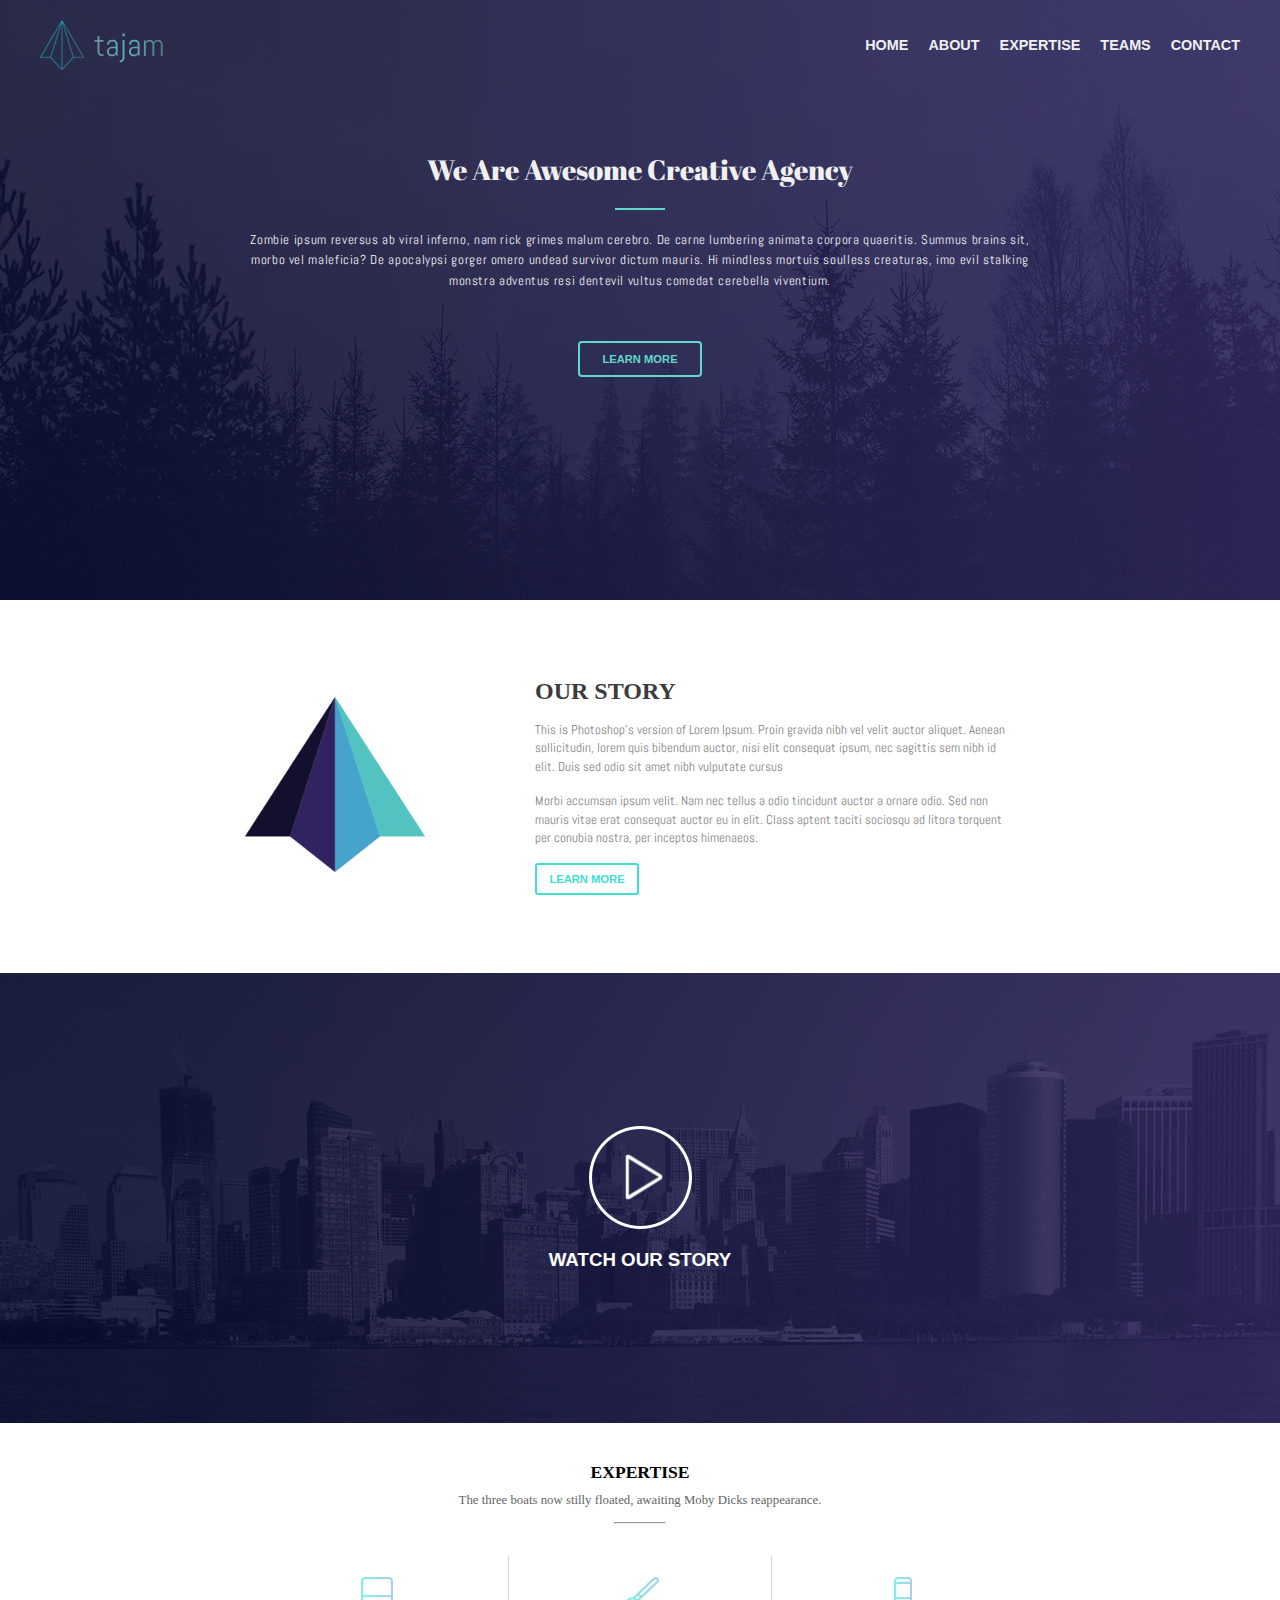
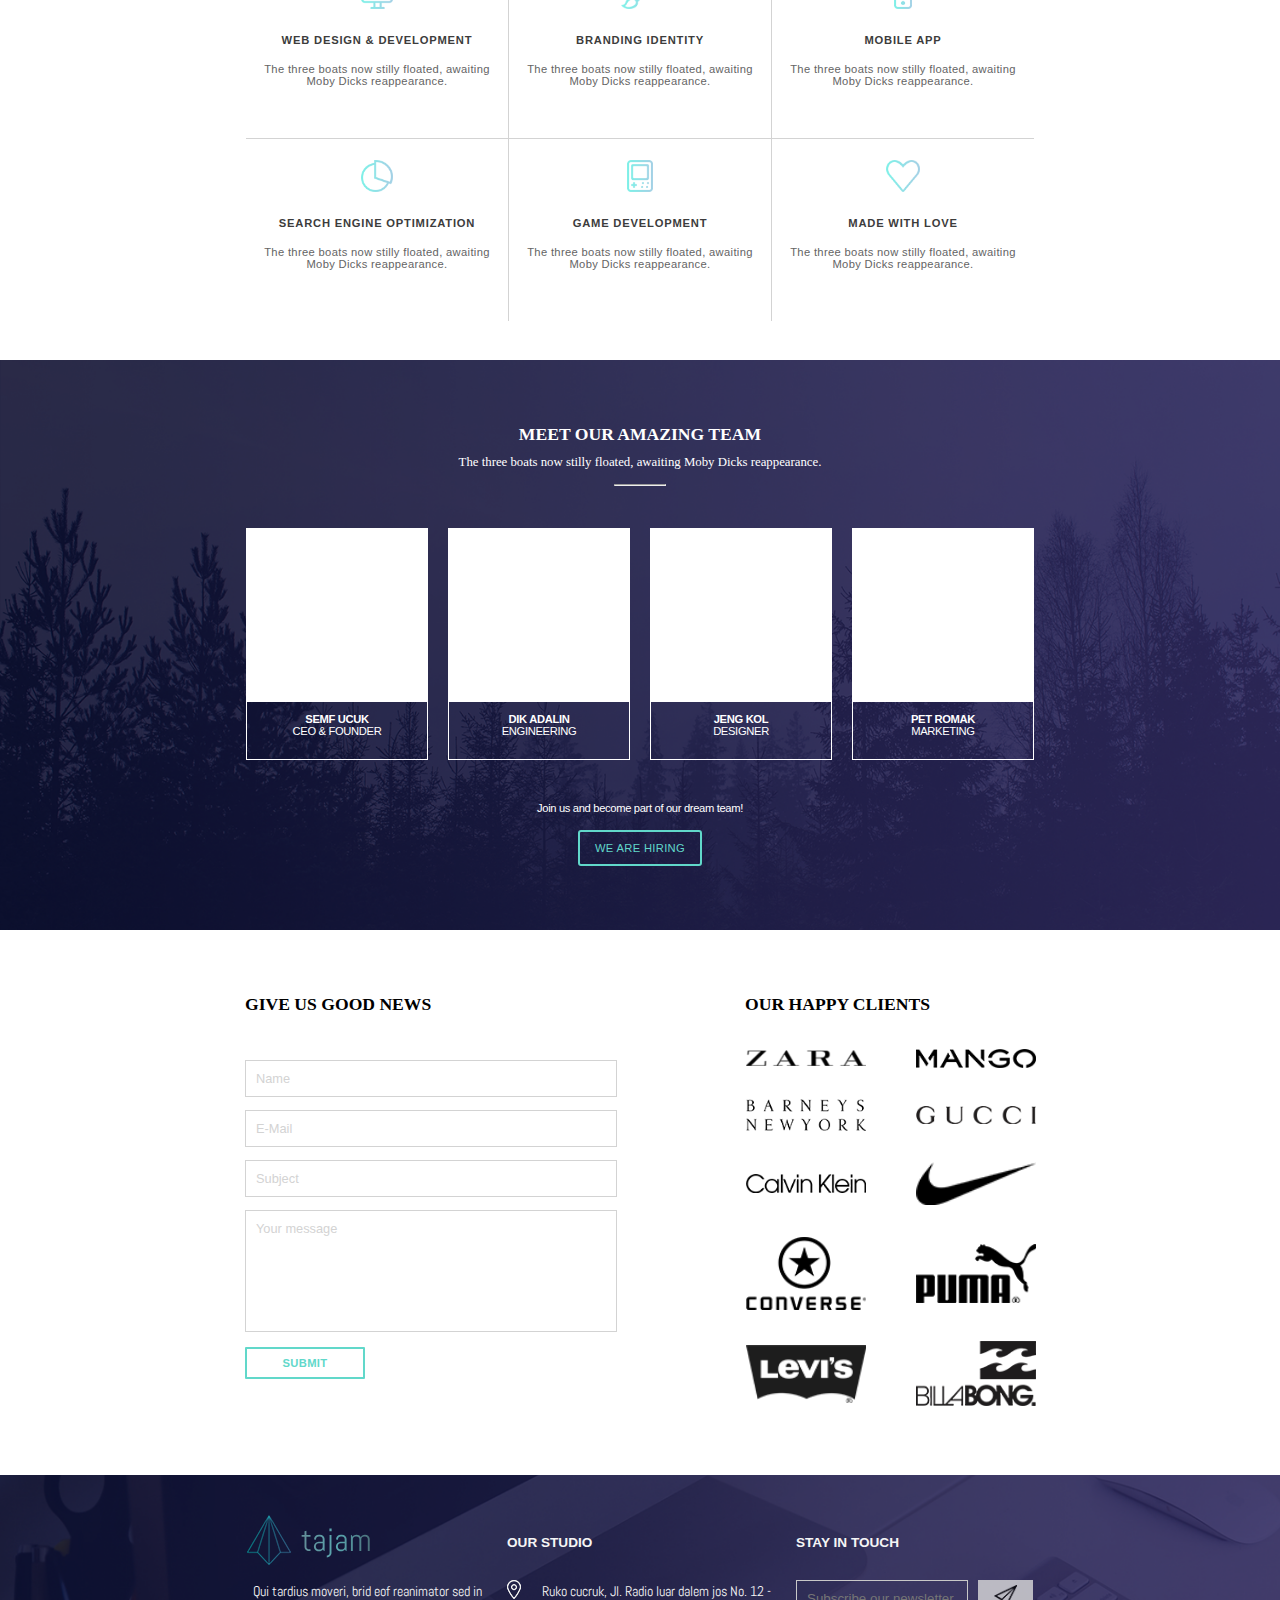
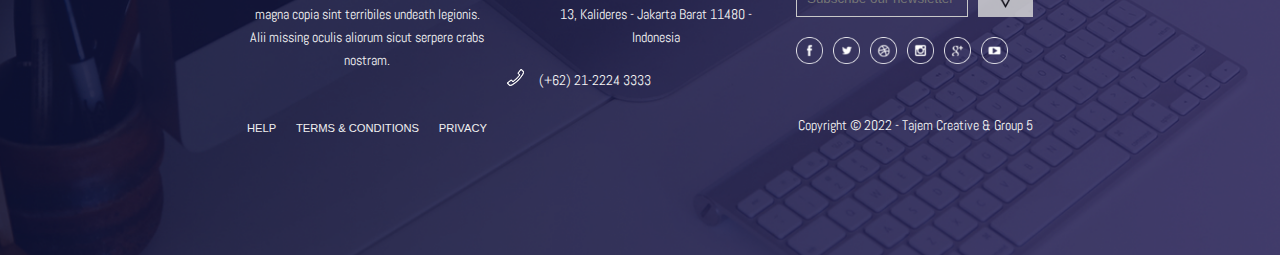
<file: index.html>
<!DOCTYPE html>
<html lang="en">
  <head>
    <meta charset="UTF-8" />
    <meta http-equiv="X-UA-Compatible" content="IE=edge" />
    <meta name="viewport" content="width=device-width, initial-scale=1.0" />
    <link rel="stylesheet" href="./style.css" />

    <link rel="preconnect" href="https://fonts.googleapis.com" />
    <link rel="preconnect" href="https://fonts.gstatic.com" crossorigin />
    <link
      href="https://fonts.googleapis.com/css2?family=Abel&display=swap"
      rel="stylesheet"
    />
    <link
      href="https://fonts.googleapis.com/css2?family=Maven+Pro&display=swap"
      rel="stylesheet"
    />
    <link
      href="https://fonts.googleapis.com/css2?family=Abril+Fatface&display=swap"
      rel="stylesheet"
    />

    <link
      href="https://fonts.googleapis.com/css2?family=Quicksand:wght@300;400&display=swap"
      rel="stylesheet"
    />
    <link
      href="https://fonts.googleapis.com/css2?family=Open+Sans:wght@300;400&display=swap"
      rel="stylesheet"
    />

    <link
      href="https://fonts.googleapis.com/css2?family=Montserrat:wght@200;300;400&display=swap"
      rel="stylesheet"
    />

    <title>Group 5 - PSD Exercise</title>
  </head>
  <body>
    <header>
      <nav>
        <div class="logo">
          <img src="./assets/logo.png" />
          <span class="tajam">tajam</span>
        </div>
        <div style="margin-left: auto">
          <ul class="navLinkList">
            <li><a href="#" class="menuLink">Home</a></li>
            <li><a href="#hero-section" class="menuLink">About</a></li>
            <li><a href="#expertise-section" class="menuLink">Expertise</a></li>
            <li><a href="#team-section" class="menuLink">Teams</a></li>
            <li>
              <a href="#contact-client-section" class="menuLink">Contact</a>
            </li>
          </ul>
        </div>
      </nav>
      <section id="hero-section">
        <h1>We Are Awesome Creative Agency</h1>
        <div class="divider"></div>
        <p class="introText">
          Zombie ipsum reversus ab viral inferno, nam rick grimes malum cerebro.
          De carne lumbering animata corpora quaeritis. Summus brains sit​​,
          morbo vel maleficia? De apocalypsi gorger omero undead survivor dictum
          mauris. Hi mindless mortuis soulless creaturas, imo evil stalking
          monstra adventus resi dentevil vultus comedat cerebella viventium.
        </p>
        <div class="learnMoreButton">Learn More</div>
      </section>
    </header>
    <main>
    <section id="our_Story-section">
      <div id="logo" >
        <img src="src/logo-big.png"  >  
      </div>
      <div id="story" >
        <h2>Our story</h2>
        <p class="story-text">This is Photoshop's version  of Lorem Ipsum. Proin gravida nibh vel velit auctor aliquet.  Aenean sollicitudin, lorem quis bibendum auctor, nisi elit consequat ipsum, nec sagittis sem nibh id elit. Duis sed odio sit amet nibh vulputate cursus </p>
        <p class="story-text">Morbi accumsan ipsum velit. Nam nec tellus a odio tincidunt auctor a ornare odio. Sed non  mauris vitae erat consequat auctor eu in elit. Class aptent taciti sociosqu ad litora torquent per conubia nostra, per inceptos himenaeos.</p>
        <div id="learn">
          <p>Learn more</p>
        </div>
      </div>
        </section>
    <section id="watch-section" class="WATCH OUR STORY">
      <div class="video">
          <img src="src/play.png"> 
      </div>
      <div class="video">
        <h3 style="font-family:Arial, Helvetica, sans-serif"> Watch our story </h3>
      </div>
          </section>
      <section id="expertise-section">
        <h2>Expertise</h2>
        <p id="expertise-subheading">The three boats now stilly floated, awaiting Moby Dicks reappearance.</p>
          <div id="expertise-line">
            <hr />
          </div>
          <div id="expertise-blocks">
            <div id="exp1">
              <img src="src/screen.png" class="expertise-headImage" />
              <h3>Web design & development</h3>
              <p> The three boats now stilly floated, awaiting Moby Dicks reappearance.</p>
            </div>
            <div id="exp2">
              <img src="src/pen.png" class="expertise-headImage" />
              <h3>Branding identity</h3>
              <p>The three boats now stilly floated, awaiting Moby Dicks reappearance.</p>
            </div>
            <div id="exp3">
              <img src="src/mobile.png" class="expertise-headImage" />
              <h3>Mobile App</h3>
              <p>The three boats now stilly floated, awaiting Moby Dicks reappearance.</p></div>
              <div id="exp4">
              <img src="src/graph.png" class="expertise-headImage" />
              <h3>Search engine optimization</h3>
              <p>The three boats now stilly floated, awaiting Moby Dicks reappearance.</p>
            </div>
            <div id="exp5">
              <img src="src/gameboy.png" class="expertise-headImage" />
              <h3>Game development</h3>
              <p>The three boats now stilly floated, awaiting Moby Dicks reappearance.</p>
            </div>
            <div id="exp6">
              <img src="src/heart.png" class="expertise-headImage" />
              <h3>Made with love</h3>
              <p>The three boats now stilly floated, awaiting Moby Dicks reappearance.</p>
            </div>
          </div>
        </section>
        <section id="team-section">
          <div id="team-head">
            <h2>Meet our amazing team</h2>
            <p id="team-subheading">The three boats now stilly floated, awaiting Moby Dicks reappearance.</p>
            <div id="team-line">
              <hr />
            </div>
          </div>
          <div id="team">
            <div class="team">
              <div class="team-pic">

              </div>
              <h3>Semf Ucuk</h3>
              <p>CEO & Founder</p>
            </div>
            <div class="team">
              <div class="team-pic">

              </div>
              <h3>Dik Adalin</h3>
              <p>Engineering</p>
            </div>
            <div class="team">
              <div class="team-pic">

              </div>
              <h3>Jeng Kol</h3>
              <p>Designer</p>
            </div>
            <div class="team">
              <div class="team-pic">
              </div>
              <h3>Pet Romak</h3>
              <p>Marketing</p>
            </div>
          </div>
          <div id="team-foot">
            <div><p>Join us and become part of our dream team!</p></div>
            <div id="hiring">
              <p>We are hiring</p>
            </div>
          </div>
        </section>
        <section id="contact-client-section">
          <div id="contact-form">
          <form action="submission.html" method="POST">
              <h2>Give us good news</h2>
              <section class="name">
                <input type="text" name="name" id="name" value="Name" class="contact-form" />
              </section>
              <section class="email">
                <input type="email" name="email" id="email" value="E-Mail" class="contact-form" />
              </section>
              <section class="subject">
                  <input type="text" name="subject" id="subject" value="Subject" class="contact-form" />
                </section>
              <section class="message">
                <textarea id="message" name="message" rows="4" >Your message</textarea>
              </section>
              <section class="submission">
                  <input type="submit" value="Submit" />
              </section>
          </div>
          <div id="clients">
              <h2>Our happy clients</h2>
              <div id="logos">
                  <div class="logos">
                      <img src="src/Zara_Logo.png" alt="Zara">
                  </div>
                  <div class="logos">
                      <img src="src/Logo_of_Mango_(new).png" alt="Mango">
                  </div>
                  <div class="logos">
                      <img src="src/1280px-Barneys_New_York_Logo.png" alt="Barneys">
                  </div>
                  <div class="logos">
                      <img src="src/1280px-Gucci_Logo.png" alt="Gucci">
                  </div>
                  <div class="logos">
                      <img src="src/Calvin_klein_logo.png" alt="Calvin Klein">
                  </div>
                  <div class="logos">
                      <img src="src/1280px-Logo_NIKE.png" alt="Nike">
                  </div>
                  <div class="logos">
                      <img src="src/Converse_logo.png" alt="Converse">
                  </div>
                  <div class="logos">
                      <img src="src/Puma_Logo.png" alt="Puma">
                  </div>
                  <div class="logos">
                      <img src="src/1280px-Levi's_logo.png" alt="Levi's">
                  </div>
                  <div class="logos">
                      <img src="src/Billabong.png" alt="Billabong">
                  </div>
              </div>
          </div>
      </section>
      </main>
          <footer>
      <div>
        <div class="logo" style="margin-bottom: 15px">
          <img src="./assets/logo.png" />
          <span class="tajam">tajam</span>
        </div>
        <p>
          Qui tardius moveri, brid eof reanimator sed in magna copia sint
          terribiles undeath legionis. Alii missing oculis aliorum sicut serpere
          crabs nostram.
        </p>
        <div
          style="
            display: flex;
            justify-content: space-between;
            margin-top: 50px;
          "
        >
          <a href="#" class="footerLink" style="cursor: help;">Help</a>
          <a href="#" class="footerLink">Terms & Conditions</a>
          <a href="#" class="footerLink">Privacy</a>
        </div>
      </div>

      <div
        style="
          display: flex;
          flex-direction: column;
          gap: 10px;
          padding-top: 20px;
        "
      >
        <h4 style="margin-bottom: 10px">Our Studio</h4>
        <div class="studioInfo">
          <img src="./assets/big104.png" />
          <p>
            Ruko cucruk, Jl. Radio luar dalem jos No. 12 - 13, Kalideres -
            Jakarta Barat 11480 - Indonesia
          </p>
        </div>
        <div class="studioInfo">
          <img src="./assets/phone351.png" />
          <p>(+62) 21-2224 3333</p>
        </div>
      </div>

      <div>
        <h4 style="margin-top: 20px">Stay in Touch</h4>
        <div
          style="
            display: flex;
            gap: 10px;
            align-items: center;
            margin-top: 30px;
          "
        >
          <input
            class="subscribeInput"
            placeholder="Subscribe our newsletter"
          />
          <div
            style="
              background: rgb(220, 220, 220);
              padding: 5px 15px;
              opacity: 0.8;
            "
          >
            <img src="./assets/paper122.png" style="width: 90%; height: auto" />
          </div>
        </div>
        <div style="display: flex; gap: 10px; margin-top: 20px">
          <img src="./assets/facebook.png" class="socialMediaIcon" />
          <img src="./assets/twitter.png" class="socialMediaIcon" />
          <img src="./assets/dribbble.png" class="socialMediaIcon" />
          <img src="./assets/instagram.png" class="socialMediaIcon" />
          <img src="./assets/gplus.png" class="socialMediaIcon" />
          <img src="./assets/youtube.png" class="socialMediaIcon" />
        </div>
        <div style="margin-top: 50px">
          <p style="text-align: right; max-width: 250px">
            Copyright &copy; 2022 - Tajem Creative & Group 5
          </p>
        </div>
      </div>
    </footer>
</body>
</html>
</file>
<file: style.css>
* {
  margin: 0;
}

h1 {
  color: rgb(240, 240, 240);
  font-family: "Abril Fatface";
  font-size: 1.75rem;
  font-weight: lighter;
}

h4 {
  color: rgb(245, 245, 245);
  font-weight: bold;
  font-family: Arial, Helvetica, sans-serif;
  font-size: 0.85rem;
  text-transform: uppercase;
  text-align: left;
}

header {
  background-image: url("./assets/bgk-header.png");
  background-position: center;
  background-repeat: no-repeat;
  background-size: cover;
  height: 600px;
}

body {
  text-align: center;
}

footer {
  background-image: url("./assets/bgk-footer.png");
  min-height: 300px;
  background-position: center;
  background-repeat: no-repeat;
  background-size: cover;
  display: flex;
  flex-wrap: wrap;
  justify-content: center;
  padding: 40px;
  gap: 20px;
}

footer p {
  max-width: 240px;
  color: rgb(245, 245, 245);
  font-family: "Abel";
  line-height: 1.6em;
  font-size: 0.9rem;
}

nav {
  display: flex;
  max-width: 1200px;
  margin: 0 auto;
  padding: 20px;
  align-items: center;
  flex-wrap: wrap;
}

.divider {
  border-bottom: 2px solid #61d8ca;
  margin: 10px;
  width: 50px;
  margin: 20px auto;
}

.footerLink {
  text-decoration: none;
  font-family: Arial, Helvetica, sans-serif;
  text-transform: uppercase;
  color: rgb(240, 240, 240);
  font-size: 0.7rem;
}
.introText {
  color: rgb(245, 245, 245);
  max-width: 800px;
  line-height: 1.6em;
  font-family: "Abel";
  font-size: 0.8rem;
  letter-spacing: 0.05em;
}

.learnMoreButton {
  padding: 10px;
  font-family: Arial, Helvetica, sans-serif;
  border: 2px solid #61d8ca;
  width: 100px;
  margin: 50px auto;
  color: #61d8ca;
  font-weight: bold;
  font-size: 0.7em;
  text-transform: uppercase;
  border-radius: 4px;
  cursor: pointer;
}

.menuLink {
  color: rgb(240, 240, 240);
  font-weight: 600;
  text-decoration: none;
  font-family: Arial, Helvetica;
  text-transform: uppercase;
  font-size: 0.9rem;
}

.navLinkList {
  list-style-type: none;
  display: flex;
  gap: 20px;
}

.navLinkList li {
  display: inline-block;
}

.logo {
  display: flex;
  align-items: center;
  gap: 10px;
  opacity: 0.7;
}

/* start expertise-section by Ve */

#expertise-section {
  display: inline-block;
  text-align: center;
  padding-top: 3%;
  padding-bottom: 3%;
}

#expertise-section h2 {
  text-transform: uppercase;
  font-size: 1.1em;
}

#expertise-subheading {
  font-size: 0.8em;
  margin-top: 0.8em;
}

#expertise-line {
  display: flex;
  justify-content: center;
}

#expertise-line hr {
  width: 50px;
  margin-top: 0.9em;
}

#expertise-blocks {
  display: flex;
  flex-wrap: wrap;
  max-width: 800px;
  justify-content: center;
  margin-top: 32px;
}

#expertise-blocks div {
  height: 150px;
  max-width: 230px;
  padding-left: 16px;
  padding-right: 16px;
  padding-bottom: 32px;
}

#expertise-blocks img {
  height: 2rem;
  margin-bottom: 1.3rem;
  margin-top: 1.3rem;
}

#expertise-blocks h3 {
  text-transform: uppercase;
  font-family: Arial, Helvetica, sans-serif;
  letter-spacing: 0.05rem;
  font-weight: 600;
  font-size: 0.7em;
  margin-bottom: 1.5em;
  color: rgb(60, 60, 60);
}

.expertise-headImage {
  opacity: 0.5;
}

#expertise-blocks p {
  font-family: Arial, Helvetica, sans-serif;
  letter-spacing: 0.03em;
  font-size: 0.7em;
}

#exp1 {
  border-bottom: 1px solid lightgray;
}

#exp2 {
  border-bottom: 1px solid lightgray;
  border-left: 1px solid lightgray;
  border-right: 1px solid lightgray;
}

#exp3 {
  border-bottom: 1px solid lightgray;
}

#exp5 {
  border-right: 1px solid lightgray;
  border-left: 1px solid lightgray;
}

@media only screen and (max-width: 800px) {
  #expertise-blocks {
    display: flex;
    flex-wrap: wrap;
    flex-direction: column;
    justify-content: center;
    align-items: center;
    margin-top: 32px;
  }

  #exp1 {
    border-top: 0px;
    border-right: 0px;
    border-left: 0px;
    border-bottom: 1px solid lightgray;
  }

  #exp2 {
    border-top: 0px;
    border-right: 0px;
    border-left: 0px;
    border-bottom: 1px solid lightgray;
  }

  #exp3 {
    border-top: 0px;
    border-right: 0px;
    border-left: 0px;
    border-bottom: 1px solid lightgray;
  }

  #exp4 {
    border-top: 0px;
    border-right: 0px;
    border-left: 0px;
    border-bottom: 1px solid lightgray;
  }

  #exp5 {
    border-top: 0px;
    border-right: 0px;
    border-left: 0px;
    border-bottom: 1px solid lightgray;
  }
}

/* end expertise-section by Ve */

/* start team-section by Ve */

#team-section {
  text-align: center;
  display: flex;
  flex-direction: column;
  padding-top: 5%;
  padding-bottom: 5%;
  background-image: url("src/bgk-header.png");
  background-size: cover;
}

#team-section h2 {
  text-transform: uppercase;
  font-size: 1.1em;
  text-align: center;
  color: white;
}

#team-subheading {
  font-size: 0.8em;
  margin-top: 0.8em;
  color: white;
}

#team-line {
  display: flex;
  justify-content: center;
}

#team-line hr {
  width: 50px;
  margin-top: 0.9em;
}

#team {
  display: flex;
  flex-wrap: wrap;
  flex-direction: row;
  justify-content: center;
  margin-top: 32px;
}

.team {
  border: 1px solid white;
  height: 230px;
  width: 180px;
  margin: 10px;
  color: white;
}

.team-pic {
  height: 75%;
  background-color: white;
}

#team h3 {
  text-transform: uppercase;
  font-family: Arial, Helvetica, sans-serif;
  letter-spacing: -0.03em;
  font-size: 0.7em;
  margin-top: 1em;
  font-weight: bold;
}

#team p {
  text-transform: uppercase;
  font-family: Arial, Helvetica, sans-serif;
  letter-spacing: -0.03em;
  font-size: 0.7em;
  font-weight: lighter;
}

#team-foot {
  margin-top: 32px;
  text-align: center;
  display: flex;
  justify-content: center;
  flex-direction: column;
}

#team-foot p {
  font-family: Arial, Helvetica, sans-serif;
  letter-spacing: -0.03em;
  font-size: 0.7em;
  font-weight: lighter;
  color: white;
}

#hiring {
  border: 2px solid #61d8ca;
  border-radius: 3px;
  margin-top: 16px;
  text-align: center;
  width: 120px;
  margin-left: auto;
  margin-right: auto;
  cursor: pointer;
}

#hiring p {
  text-transform: uppercase;
  color: #61d8ca;
  font-family: Arial, Helvetica, sans-serif;
  letter-spacing: 0.03em;
  font-size: 0.7em;
  font-weight: lighter;
  padding: 10px;
  text-align: center;
}

@media only screen and (max-width: 800px) {
  #team {
    display: flex;
    flex-wrap: wrap;
    flex-direction: column;
    justify-content: center;
    align-items: center;
    margin-top: 32px;
  }
}

/* end team-section by Ve */

/* start contact & clients section by ve */

#contact-client-section {
  display: flex;
  justify-content: center;
  margin-right: auto;
  margin-left: auto;
  padding-top: 5%;
  padding-bottom: 5%;
  text-align: left;
  max-width: 800px;
}

#contact-form {
  width: 500px;
}

#contact-client-section h2 {
  font-family: "Times New Roman", Times, serif;
  margin-bottom: 32px;
  text-transform: uppercase;
  font-size: 1.1em;
}

.contact-form {
  border: 1px solid lightgray;
  color: lightgrey;
  font-size: 0.8em;
  padding: 2%;
  width: 70%;
  margin-top: 1em;
}

textarea {
  resize: none;
  border: 1px solid lightgray;
  color: lightgrey;
  font-size: 0.8em;
  font-family: Arial, Helvetica, sans-serif;
  padding: 2%;
  width: 70%;
  height: 100px;
  margin-top: 1em;
}

input[type="submit"] {
  border: 2px solid #61d8ca;
  color: #61d8ca;
  border-radius: 3px;
  background-color: white;
  padding: 8px;
  text-decoration: none;
  font-weight: bold;
  cursor: pointer;
  width: 120px;
  text-transform: uppercase;
  font-family: Arial, Helvetica, sans-serif;
  font-size: 0.7em;
  letter-spacing: 0.03em;
  text-align: center;
  margin-top: 1em;
  border-radius: 1px;
}

#logos {
  display: grid;
  row-gap: 25px;
  column-gap: 50px;
  grid-template-columns: auto auto;
  align-items: center;
}

.logos img {
  width: 120px;
  padding: 1%;
}

@media only screen and (max-width: 800px) {
  #contact-client-section {
    display: flex;
    flex-wrap: wrap;
    flex-direction: column;
    justify-content: center;
    align-items: center;
    text-align: center;
  }

  #contact-form {
    border-bottom: 1px solid lightgray;
    margin-bottom: 48px;
    padding-bottom: 48px;
    width: 350px;
  }

  #logos {
    margin-bottom: 48px;
  }
}
#expertise-section p {
  color: rgb(100, 100, 100);
}
/* end contact & clients section by ve */

.socialMediaIcon {
  width: 27px;
  height: auto;
}

.studioInfo {
  display: flex;
  gap: 15px;
  align-items: flex-start;
  margin-top: 10px;
}

.subscribeInput {
  background: transparent;
  padding: 10px 10px;
  border: 1px solid rgb(200, 200, 200);
  color: rgb(240, 240, 240);
  width: 150px;
}

.tajam {
  font-size: 2rem;
  font-family: Abel;

  color: transparent;
  background: linear-gradient(
    90deg,
    rgba(134, 192, 191, 1) 0%,
    rgba(119, 230, 228, 1) 51%,
    rgba(99, 147, 146, 1) 100%
  );
  background-clip: text;
  -webkit-background-clip: text;
}

#hero-section {
  text-align: center;
  max-width: 800px;
  margin: 0 auto;
  margin-top: 60px;
  padding: 0 30px;
}

#our_Story-section {
  display: flex;
  flex-wrap: wrap;
  justify-content: center;
  align-items: center;
  margin: 48px auto;
  gap: 80px;
}

#logo {
  width: 180px;
}

#logo img {
  width: 180px;
}

#story {
  text-align: left;
  display: flex;
  flex-direction: column;
  justify-content: flex-start;
  padding: 30px;
}

#story h2 {
  text-transform: uppercase;
  margin-bottom: 16px;
  font-family: "Times New Roman";
  color: rgb(60, 60, 60);
}

.story-text {
  margin-bottom: 16px;
  font-size: 0.8em;
  color: rgb(130, 130, 130);
  font-family: "Abel";
  max-width: 470px;
  line-height: 1.15rem;
}

#learn {
  border: 2px solid turquoise;
  text-align: center;
  width: 100px;
  border-radius: 3px;
}

#learn p {
  text-transform: uppercase;
  color: turquoise;
  font-family: Arial, Helvetica, sans-serif;
  font-size: 0.7em;
  font-weight: bold;
  padding: 8px;
  cursor: pointer;
}

#watch-section {
  background-image: url("src/bgk-middle.png");
  background-position: center;
  background-repeat: no-repeat;
  background-size: cover;
  width: 100%;
  height: 450px;
  display: flex;
  justify-content: center;
  align-items: center;
  flex-direction: column;
  gap: 20px;
}

.video h3 {
  text-transform: uppercase;
}

.background {
  display: flex;
  justify-content: baseline;
  display: contents;
  padding-bottom: 0%;
}

.video {
  display: flex;
  color: white;
  text-align: center;
  top: 80%;
  left: 48%;
  visibility: visible;
  padding: auto;
  cursor: pointer;
}

.icon {
  cursor: pointer;
  display: flex;
  content: icon;
  color: white;
  top: 65%;
  left: 50%;
  align-content: center;
  padding: auto;
}

@media only screen and (max-width: 800px) {
    #logo img {
    width: 200px;
    padding-top: 10px;
    margin-right: 0px;
  }
}
</file>
